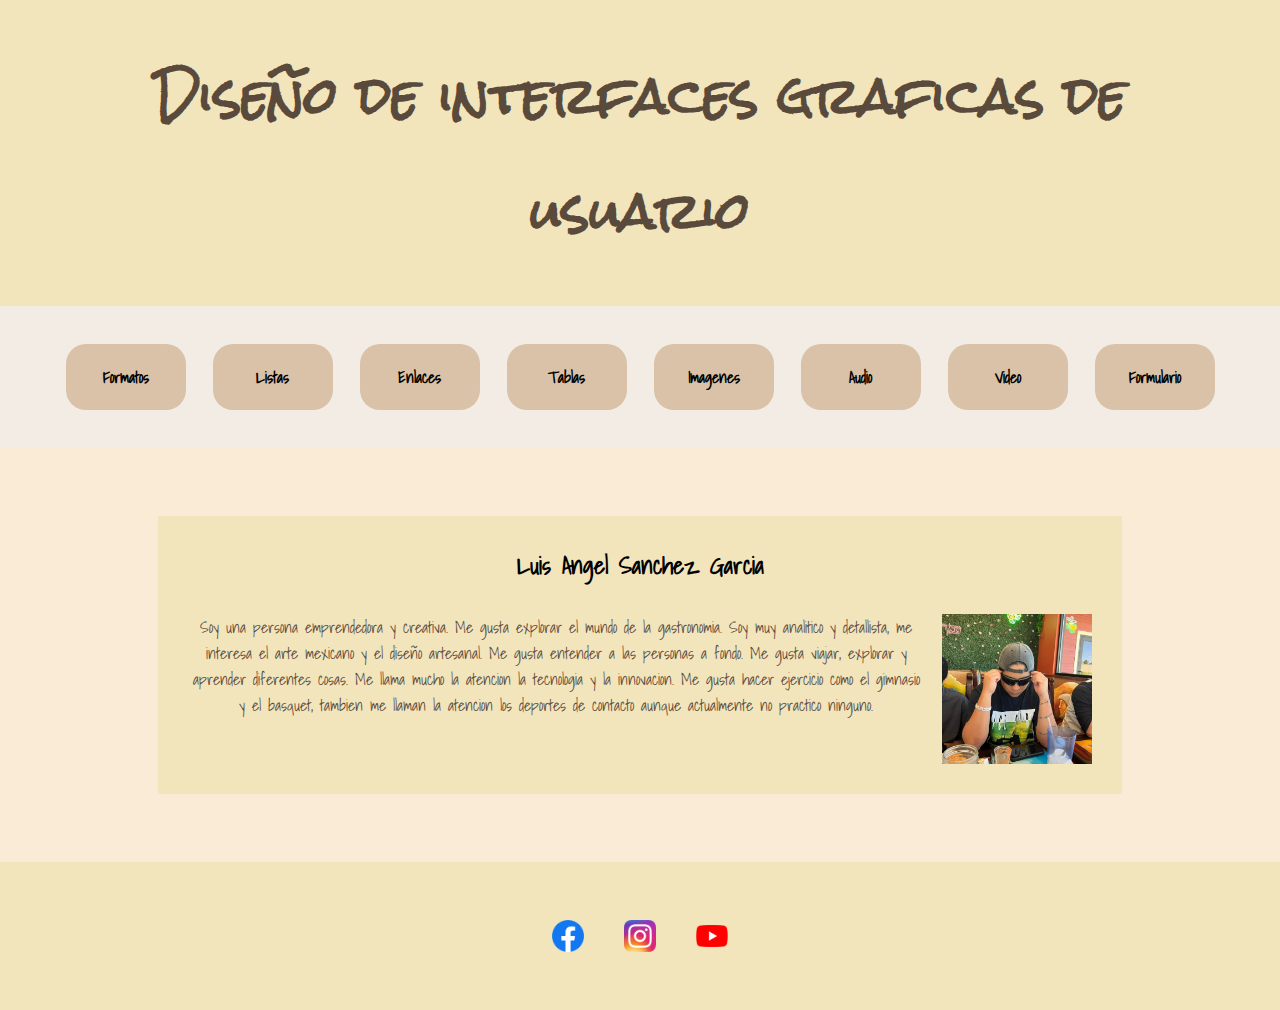
<file: index.html>
<!DOCTYPE html>
<html lang="en"><html>
<head>
    <meta charset="UTF-8" />
        <title>Luis Angel Sanchez Garcia</title>
        <link rel="stylesheet" href="css/angelstyle_.css" type="text/css">
        <style type="text/css">
           img{
               width: 150px;
               height: auto;
               float: right;
               margin-left: 18px;
            }
            .icono-redes{
                width: 32px;
                height: auto;
            }
            footer{
                height: 100px;
            }
            table{
                width: auto;
                margin-left: auto;
                margin-right: auto;
                border-collapse: collapse;
                text-align: center;
            }
            table tr td{
                text-align: center;
                padding: 20px;
            }
            table td img{
                display: block;
                margin-left: auto;
                margin-right: auto;
            }
            footer{
                height: auto;
            }
    </style>
</head>
<body>
    <header>
        <h1>Diseño de interfaces graficas de usuario</h1>
    </header>
    <nav>
        <ul>
            <li><a href="html2/angel_formatostexto.html">Formatos</a></li>
            <li><a href="html2/angel_listas.html">Listas</a></li>
            <li><a href="html2/angel_enlaces.html">Enlaces</a></li>
            <li><a href="html2/angel_tablas.html">Tablas</a></li>
            <li><a href="html2/angel_imagenes.html">Imagenes</a></li>
            <li><a href="html2/angel_audios.html">Audio</a></li>
            <li><a href="html2/angel_videos.html">Video</a></li>
            <li><a href="html2/angel_formularios.html">Formulario</a></li>
        </ul>
    </nav>
    <main>
        <section>
            <h2>Luis Angel Sanchez Garcia</h2>
            <p><img src="imagenes/imagenes_ima/foto.jpg" alt="foto de perfil">Soy una persona emprendedora y creativa. Me gusta explorar el mundo de la gastronomia. Soy muy analitico y detallista, me interesa el arte mexicano y el diseño artesanal. Me gusta entender a las personas a fondo. Me gusta viajar, explorar y aprender diferentes cosas. Me llama mucho la atencion la tecnologia y la innovacion. Me gusta hacer ejercicio como el gimnasio y el basquet, tambien me llaman la atencion los deportes de contacto aunque actualmente no practico ninguno.
            </p>
        </section>
    </main>
    <footer>
        <table>
            <tbody>
                <tr>
                    <td>
                        <a href="https://www.facebook.com/profile.php?id=100005251037940&locale=es_LA"><img class="icono-redes" src="imagenes/imagenes_ima/face.png" alt="icono-red-social-facebook"></a>
                    </td>
                    <td>
                        <a href="https://www.instagram.com/angelzyx24k?igsh=MXZxOHE4dmVkYzVi"><img class="icono-redes" src="imagenes/imagenes_ima/insta.png" alt="icono-red-social-instagram"></a>
                    </td>
                    <td>
                        <a href="www.youtube.com/@Angelzyx24K"><img class="icono-redes" src="imagenes/imagenes_ima/yutub.png" alt="icono-red-social-youtube"></a>
                    </td>
                </tr>
            </tbody>
        </table>
    </footer>
</file>
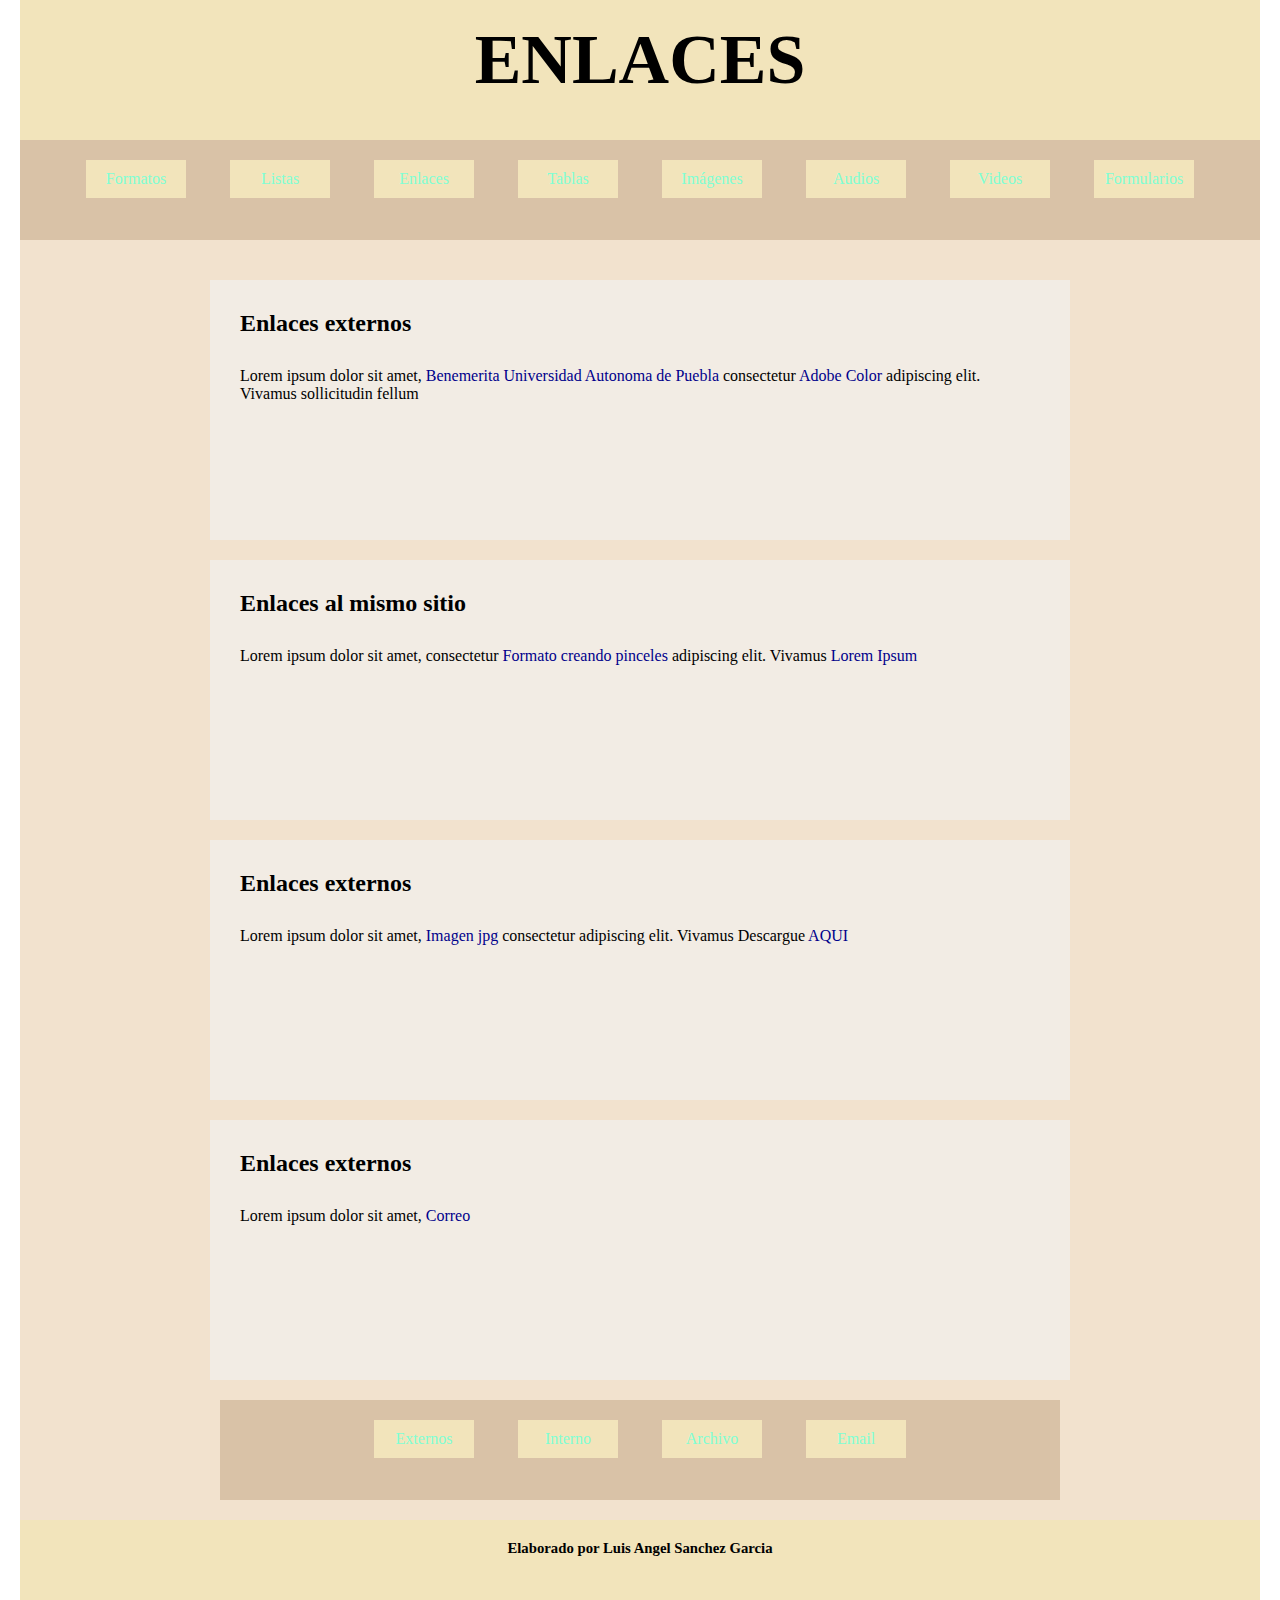
<file: html2/angel_enlaces.html>
<!doctype html>
<html lang="en">
    <head>
        <meta charset="utf-8" />
        <title>ENLACES</title>
        <style type="text/css">
            *{
              padding: 0;
                margin: 0;
            }
            header, nav,main,footer{
                width: 1200px;
                background-color: #F2E4BB;
                color: black;
                margin-left: auto;
                margin-right: auto;
                padding: 20px;
            }
            header{
                height: 100px;
                font-size: 35px;
            }
            nav{
                height: 60px;
                background-color: #D9C2A7;
            }
            main{
                height:auto;
                background-color: #F2E2CE;
            }
            footer{
                height: 100px;
                font-size: 22px;
            }
            section{
                width: 800px;
                height: 200px;
                background-color: #F2ECE4;
                margin-top: 20px;
                margin-bottom: 20px;
                margin-left: auto;
                margin-right: auto;
                padding: 30px;
            }
            h2{
                color: black;
                margin-bottom: 30px;
            }
            nav ul{
                text-align: center;
            }
            nav ul li{
                list-style-type: none;
                display: inline-block;
                background-color: #F2E4BB;
                padding: 10px;
                margin-left: 20px;
                margin-right: 20px;
                width: 80px;
                text-align: center;
            }
            header, footer{
                text-align: center;
            }
            main nav{
                width: 800px;
            }
            section a:link{
                color: darkblue;
            }
            section a:visited{
                color: aqua
            }
            section a:visited,section a:link{
                text-decoration: none;
            }
            section a:hover{
                color: yellow;
                font-weight: bolder;
                font-size: 18px:
            }
            main nav a{
                text-decoration: none;
            }
            main nav a:link, main nav a:visited{
                color: firebrick;
            }
            main nav a:hover{
                color: darkcyan
            }
            nav ul a:link,nav ul a:visited{
                color: aquamarine;
                text-decoration: none;
            }
            nav ul li:hover{
                background-color: beige;
                width: 90px;
            }
        </style>
    </head>
    <body>
        <header>
            <h1>ENLACES</h1>
        </header>
        <nav>
    <ul>
        <li><a href="angel_formatostexto.html">Formatos</a></li>
        <li><a href="angel_listas.html">Listas</a></li>
        <li><a href="angel_enlaces.html">Enlaces</a></li>
        <li><a href="angel_tablas.html">Tablas</a></li>
        <li><a href="angel_imagenes.html">Imágenes</a></li>
        <li><a href="angel_audios.html">Audios</a></li>
        <li><a href="angel_videos.html">Videos</a></li>
        <li><a href="angel_formularios.html">Formularios</a></li>
    </ul>
</nav>
        <main>
            <section>
                <h2 id="e_externo">Enlaces externos</h2>
                <p>Lorem ipsum dolor sit amet, <a href="http://www.buap.mx">Benemerita Universidad Autonoma de Puebla</a> consectetur <a href="https://color.adobe.com/es/">Adobe Color</a> adipiscing elit. Vivamus sollicitudin fellum </p>
            </section>
            <section>
                <h2 id="e_interno">Enlaces al mismo sitio</h2>
                <p>Lorem ipsum dolor sit amet, consectetur <a href="../AngelPC/03%20CREANDO%20PINCELES%201.psd">Formato creando pinceles</a> adipiscing elit. Vivamus <a href="https://es.lipsum.com/feed/html" target="_blank">Lorem Ipsum</a></p>
            </section>
            <section>
                <h2 id="e_archivo">Enlaces externos</h2>
                <p>Lorem ipsum dolor sit amet, <a href="../AngelPC/01_U3.jpg">Imagen jpg</a> consectetur adipiscing elit. Vivamus Descargue <a href="Presentaci%C3%B3n%20Historia%20Aesthetic%20Beige%20Pastel%20-%20Presentation.pdf" download> AQUI</a></p>
            </section>
            <section>
                <h2 id="e_email">Enlaces externos</h2>
                <p>Lorem ipsum dolor sit amet, <a href="mailto:angelpukzin@gmail.com">Correo</a></p>
            </section>
            <nav>
                <ul>
                    <li><a href="#e_externo">Externos</a></li>
                    <li><a href="#e_interno">Interno</a></li>
                    <li><a href="#e_archivo">Archivo</a></li>
                    <li><a href="#e_email">Email</a></li>
                </ul>
            </nav>
        </main>
        <footer>
            <h6>Elaborado por Luis Angel Sanchez Garcia</h6>
        </footer>
    </body>
</html>
</file>
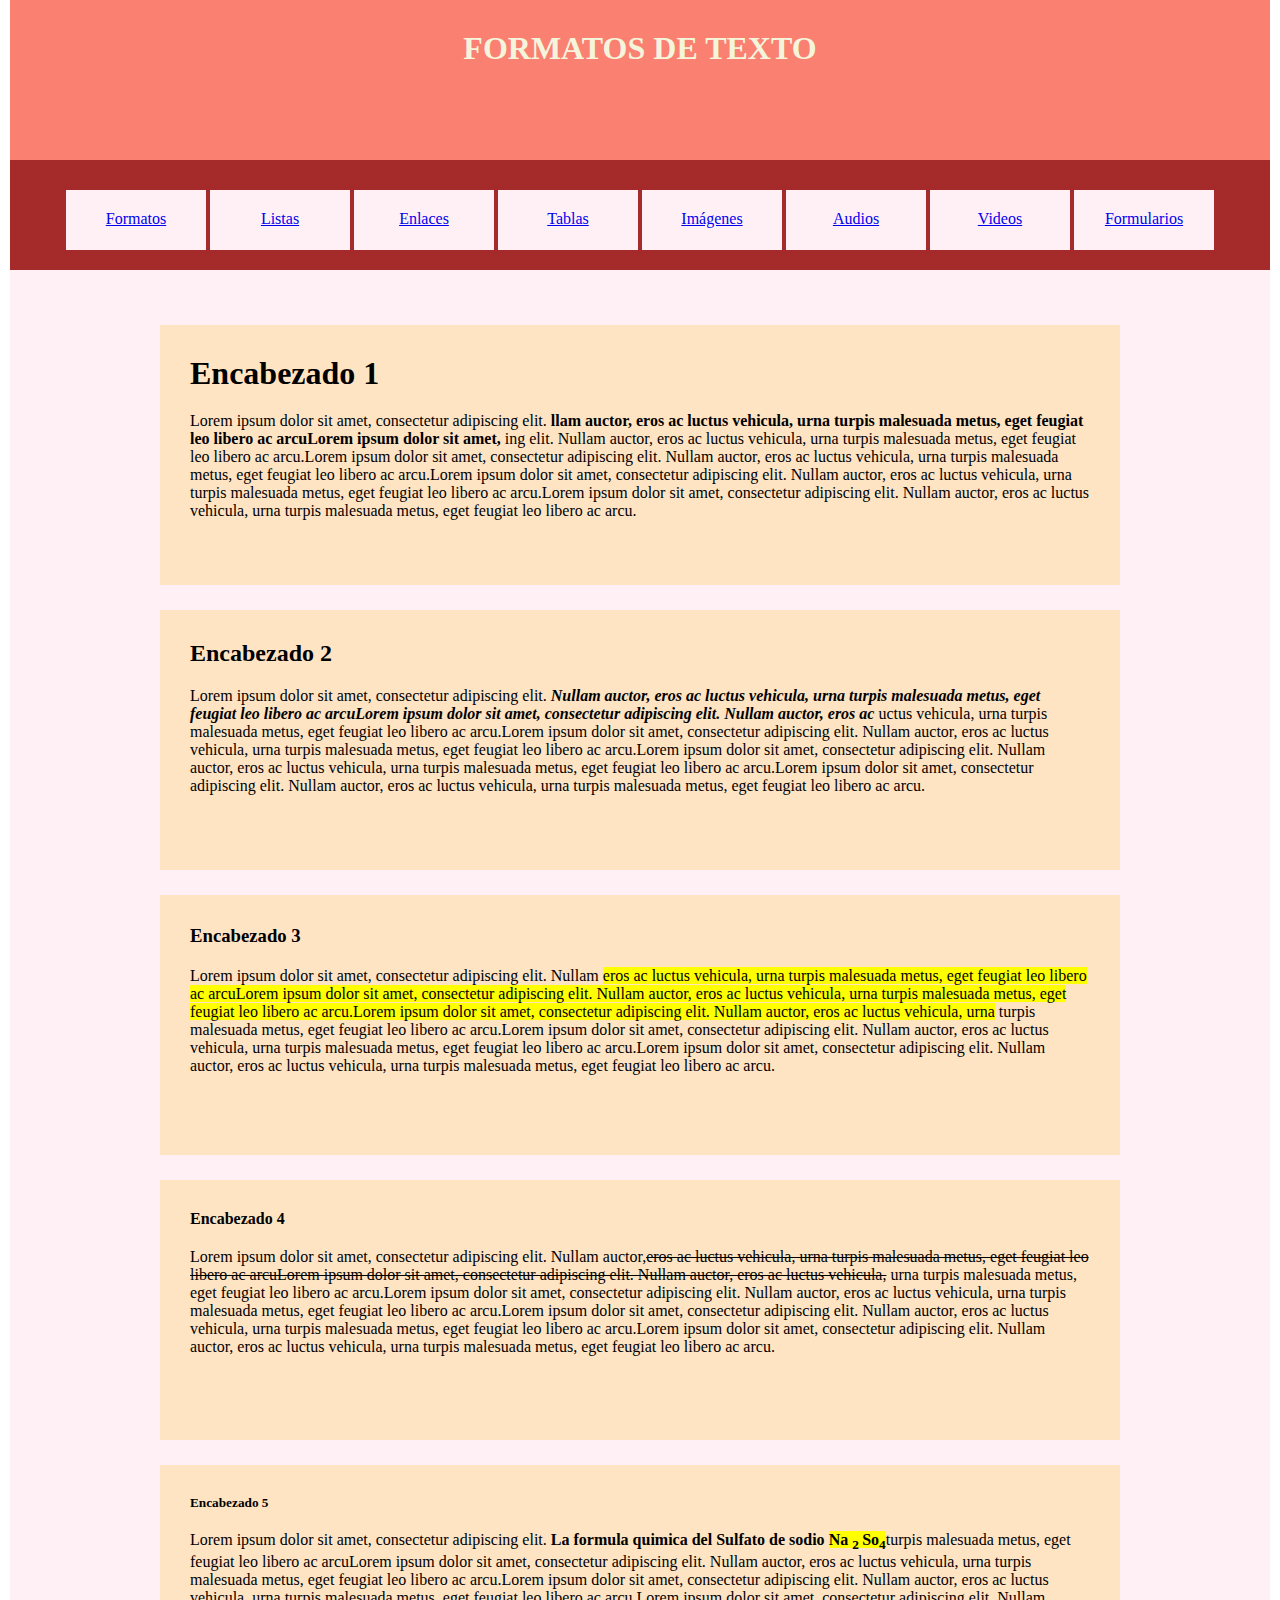
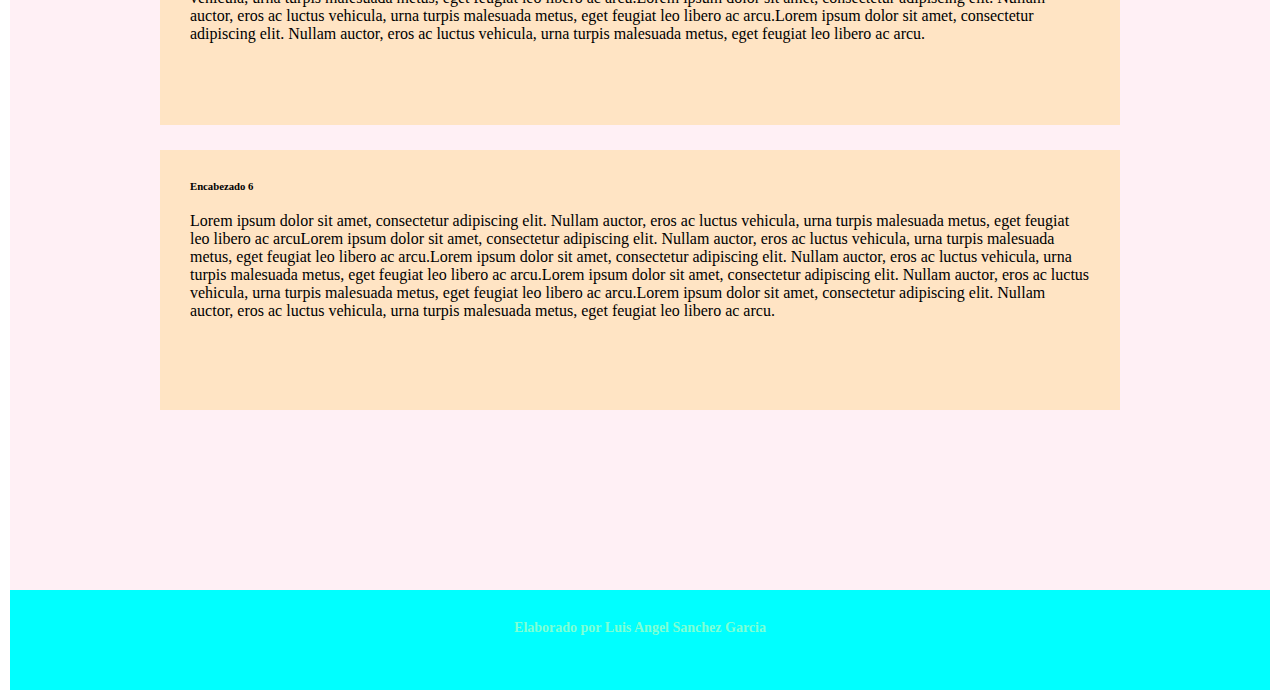
<file: html2/angel_formatostexto.html>
<html>
    <!--
        Elaborado por: Sanchez Garcia Luis Angel
        Fecha: 27-01-2025
        -->
        <head>
    <title>FORMATOS DE TEXTO</title>
            <style type="text/css">
                *{
                    padding: 0;
                    margin: 0;
                }
                header,nav,main,footer{
                    margin-left: auto;
                    margin-right: auto;
                }  
                header{
                  width: 1200px;
                    height: 100px;
                    background-color:salmon;
                    color: beige;
                    padding: 30px;
                }
                nav{
                    width: 1200px;
                    height: 50px;  
                    background-color: brown;
                    padding: 30px;
                }
                main{
                    width: 1200px; 
                    height: 1860px;
                    padding: 30px;
                    background-color: lavenderblush;
                    /*margin-left: auto;
                    margin-right: auto;*/
                }
                section{
                    width: 900px;
                    height: 200px;
                    background-color: bisque;
                    margin: 25px;
                    padding: 30px;
                    margin-left: auto;
                    margin-right: auto;
                }
                footer{
                    width: 1200px;
                    height: 40px;
                    padding: 30px;
                    background-color: aqua;
                    color: aquamarine;
                }
                header h1,footer h6{
                    text-align: center;
                }
                footer h6{
                    font-size: 14px;
                }
                h1,h2,h3,h4,h5,h6{
                    margin-bottom: 20px;
                }
                nav ul{
                    text-align: center;
                }
                nav ul li{
                    width: 100px;
                    height: 20px;
                    background-color: lavenderblush;
                    margin-bottom: 10px;
                    list-style-type: none;
                    display: inline-block;
                    padding: 20px;
                }
                </style>
    </head>
        <body>
            <header>
                <h1>FORMATOS DE TEXTO </h1>
            </header>
            <nav>
    <ul>
        <li><a href="angel_formatostexto.html">Formatos</a></li>
        <li><a href="angel_listas.html">Listas</a></li>
        <li><a href="angel_enlaces.html">Enlaces</a></li>
        <li><a href="angel_tablas.html">Tablas</a></li>
        <li><a href="angel_imagenes.html">Imágenes</a></li>
        <li><a href="angel_audios.html">Audios</a></li>
        <li><a href="angel_videos.html">Videos</a></li>
        <li><a href="angel_formularios.html">Formularios</a></li>
    </ul>
</nav>
            <main>
      <section>
          <h1>Encabezado 1 </h1>
           <p>Lorem ipsum dolor sit amet, consectetur adipiscing elit. <b> llam auctor, eros ac luctus vehicula, urna turpis malesuada metus, eget feugiat leo libero ac arcuLorem ipsum dolor sit amet, </b>  ing elit. Nullam auctor, eros ac luctus vehicula, urna turpis malesuada metus, eget feugiat leo libero ac arcu.Lorem ipsum dolor sit amet, consectetur adipiscing elit. Nullam auctor, eros ac luctus vehicula, urna turpis malesuada metus, eget feugiat leo libero ac arcu.Lorem ipsum dolor sit amet, consectetur adipiscing elit. Nullam auctor, eros ac luctus vehicula, urna turpis malesuada metus, eget feugiat leo libero ac arcu.Lorem ipsum dolor sit amet, consectetur adipiscing elit. Nullam auctor, eros ac luctus vehicula, urna turpis malesuada metus, eget feugiat leo libero ac arcu.
          </p>
            </section>
             <section>
                 <h2> Encabezado 2  </h2>
                 <p>Lorem ipsum dolor sit amet, consectetur adipiscing elit.<b><i> Nullam auctor, eros ac luctus vehicula, urna turpis malesuada metus, eget feugiat leo libero ac arcuLorem ipsum dolor sit amet, consectetur adipiscing elit. Nullam auctor, eros ac </i></b>uctus vehicula, urna turpis malesuada metus, eget feugiat leo libero ac arcu.Lorem ipsum dolor sit amet, consectetur adipiscing elit. Nullam auctor, eros ac luctus vehicula, urna turpis malesuada metus, eget feugiat leo libero ac arcu.Lorem ipsum dolor sit amet, consectetur adipiscing elit. Nullam auctor, eros ac luctus vehicula, urna turpis malesuada metus, eget feugiat leo libero ac arcu.Lorem ipsum dolor sit amet, consectetur adipiscing elit. Nullam auctor, eros ac luctus vehicula, urna turpis malesuada metus, eget feugiat leo libero ac arcu.
                </p>
            </section>
             <section>
                 <h3> Encabezado 3  </h3>
                 <p>Lorem ipsum dolor sit amet, consectetur adipiscing elit. Nullam <mark>  eros ac luctus vehicula, urna turpis malesuada metus, eget feugiat leo libero ac arcuLorem ipsum dolor sit amet, consectetur adipiscing elit. Nullam auctor, eros ac luctus vehicula, urna turpis malesuada metus, eget feugiat leo libero ac arcu.Lorem ipsum dolor sit amet, consectetur adipiscing elit. Nullam auctor, eros ac luctus vehicula, urna</mark> turpis malesuada metus, eget feugiat leo libero ac arcu.Lorem ipsum dolor sit amet, consectetur adipiscing elit. Nullam auctor, eros ac luctus vehicula, urna turpis malesuada metus, eget feugiat leo libero ac arcu.Lorem ipsum dolor sit amet, consectetur adipiscing elit. Nullam auctor, eros ac luctus vehicula, urna turpis malesuada metus, eget feugiat leo libero ac arcu.
                     </p>
            </section>
             <section>
                 <h4> Encabezado 4  </h4>
                 <p>Lorem ipsum dolor sit amet, consectetur adipiscing elit. Nullam auctor,<del>eros ac luctus vehicula, urna turpis malesuada metus, eget feugiat leo libero ac arcuLorem ipsum dolor sit amet, consectetur adipiscing elit. Nullam auctor, eros ac luctus vehicula,</del> urna turpis malesuada metus, eget feugiat leo libero ac arcu.Lorem ipsum dolor sit amet, consectetur adipiscing elit. Nullam auctor, eros ac luctus vehicula, urna turpis malesuada metus, eget feugiat leo libero ac arcu.Lorem ipsum dolor sit amet, consectetur adipiscing elit. Nullam auctor, eros ac luctus vehicula, urna turpis malesuada metus, eget feugiat leo libero ac arcu.Lorem ipsum dolor sit amet, consectetur adipiscing elit. Nullam auctor, eros ac luctus vehicula, urna turpis malesuada metus, eget feugiat leo libero ac arcu.
                     </p>
            </section>
             <section>
                 <h5> Encabezado 5  </h5>
                 <p>Lorem ipsum dolor sit amet, consectetur adipiscing elit. <b>La formula quimica del Sulfato de sodio <mark>Na <sub>2 </sub>So<sub>4</sub></mark></b>turpis malesuada metus, eget feugiat leo libero ac arcuLorem ipsum dolor sit amet, consectetur adipiscing elit. Nullam auctor, eros ac luctus vehicula, urna turpis malesuada metus, eget feugiat leo libero ac arcu.Lorem ipsum dolor sit amet, consectetur adipiscing elit. Nullam auctor, eros ac luctus vehicula, urna turpis malesuada metus, eget feugiat leo libero ac arcu.Lorem ipsum dolor sit amet, consectetur adipiscing elit. Nullam auctor, eros ac luctus vehicula, urna turpis malesuada metus, eget feugiat leo libero ac arcu.Lorem ipsum dolor sit amet, consectetur adipiscing elit. Nullam auctor, eros ac luctus vehicula, urna turpis malesuada metus, eget feugiat leo libero ac arcu.
                     </p>
            </section>
             <section>
                 <h6> Encabezado 6  </h6>
                 <p>Lorem ipsum dolor sit amet, consectetur adipiscing elit. Nullam auctor, eros ac luctus vehicula, urna turpis malesuada metus, eget feugiat leo libero ac arcuLorem ipsum dolor sit amet, consectetur adipiscing elit. Nullam auctor, eros ac luctus vehicula, urna turpis malesuada metus, eget feugiat leo libero ac arcu.Lorem ipsum dolor sit amet, consectetur adipiscing elit. Nullam auctor, eros ac luctus vehicula, urna turpis malesuada metus, eget feugiat leo libero ac arcu.Lorem ipsum dolor sit amet, consectetur adipiscing elit. Nullam auctor, eros ac luctus vehicula, urna turpis malesuada metus, eget feugiat leo libero ac arcu.Lorem ipsum dolor sit amet, consectetur adipiscing elit. Nullam auctor, eros ac luctus vehicula, urna turpis malesuada metus, eget feugiat leo libero ac arcu.</p>
                </section>
            </main>
            <footer>
                <h6>Elaborado por Luis Angel Sanchez Garcia</h6>
            </footer>
        </body>
</html>
</file>
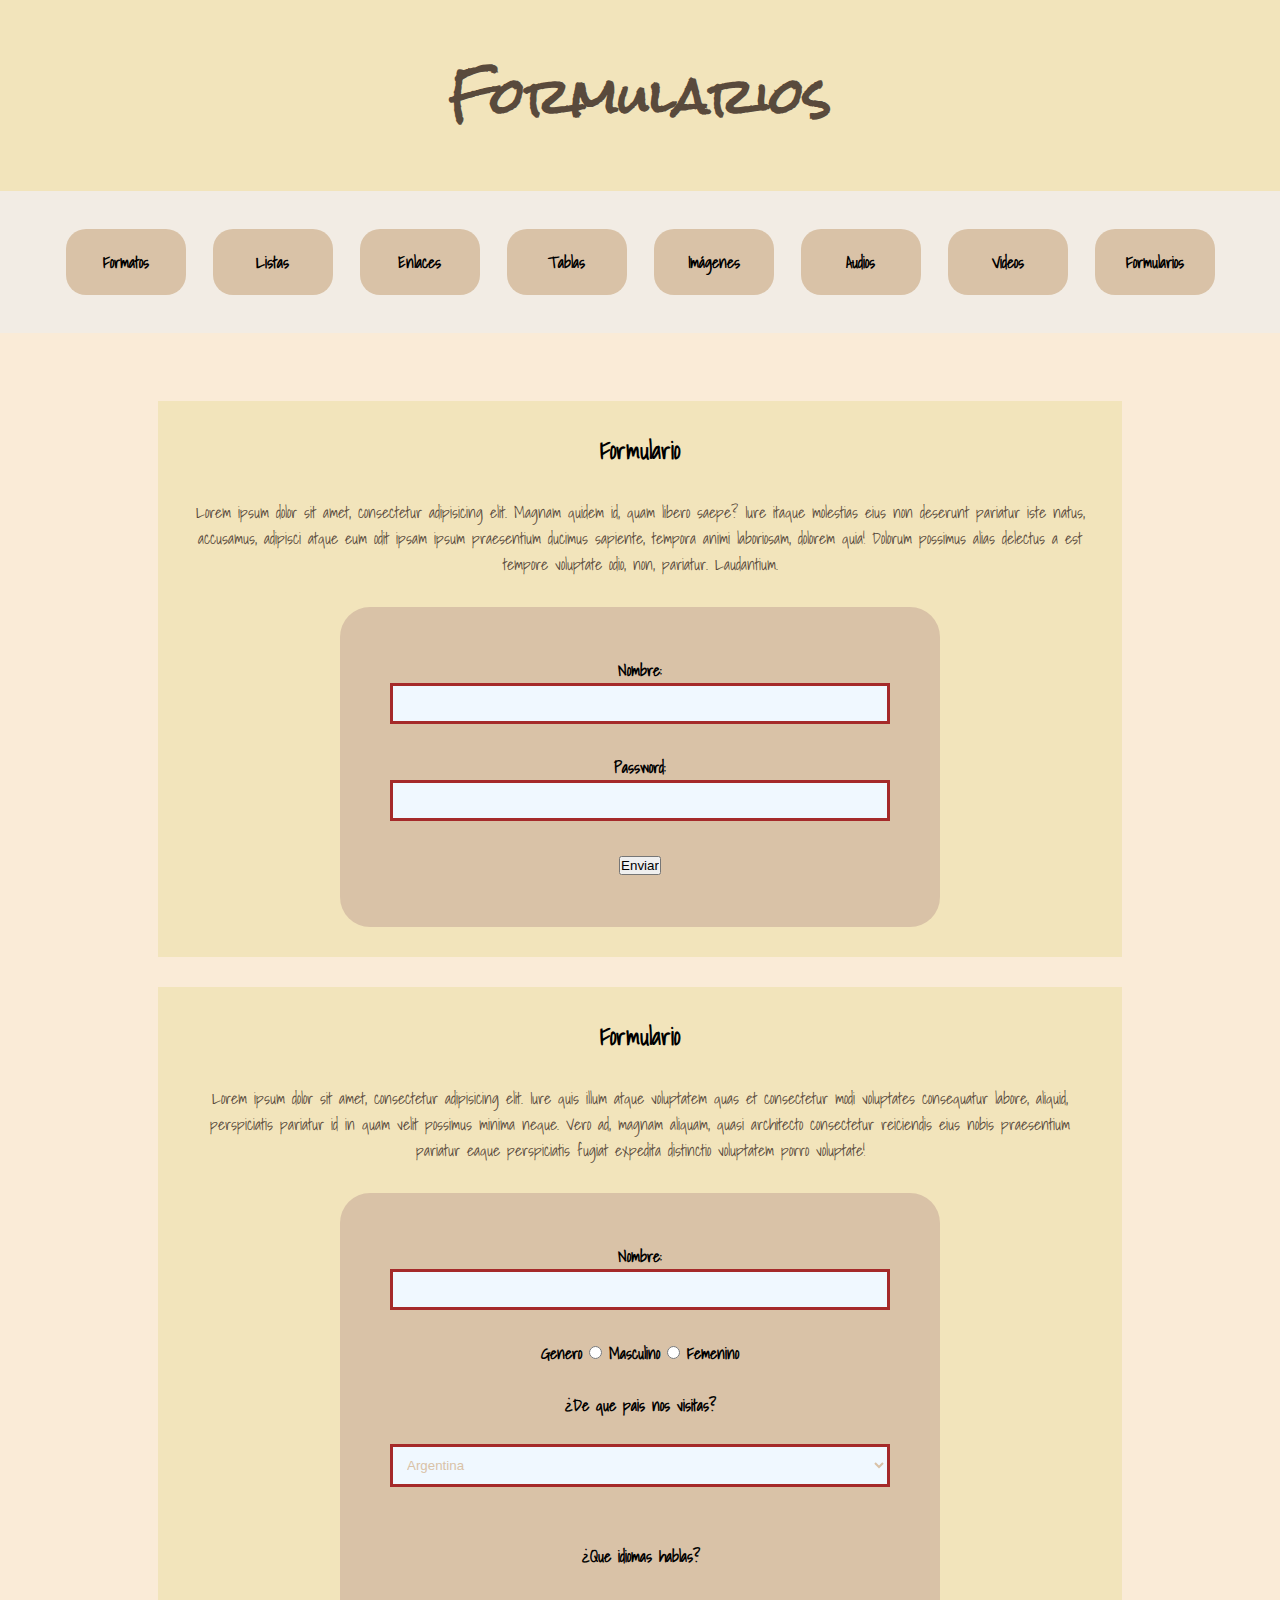
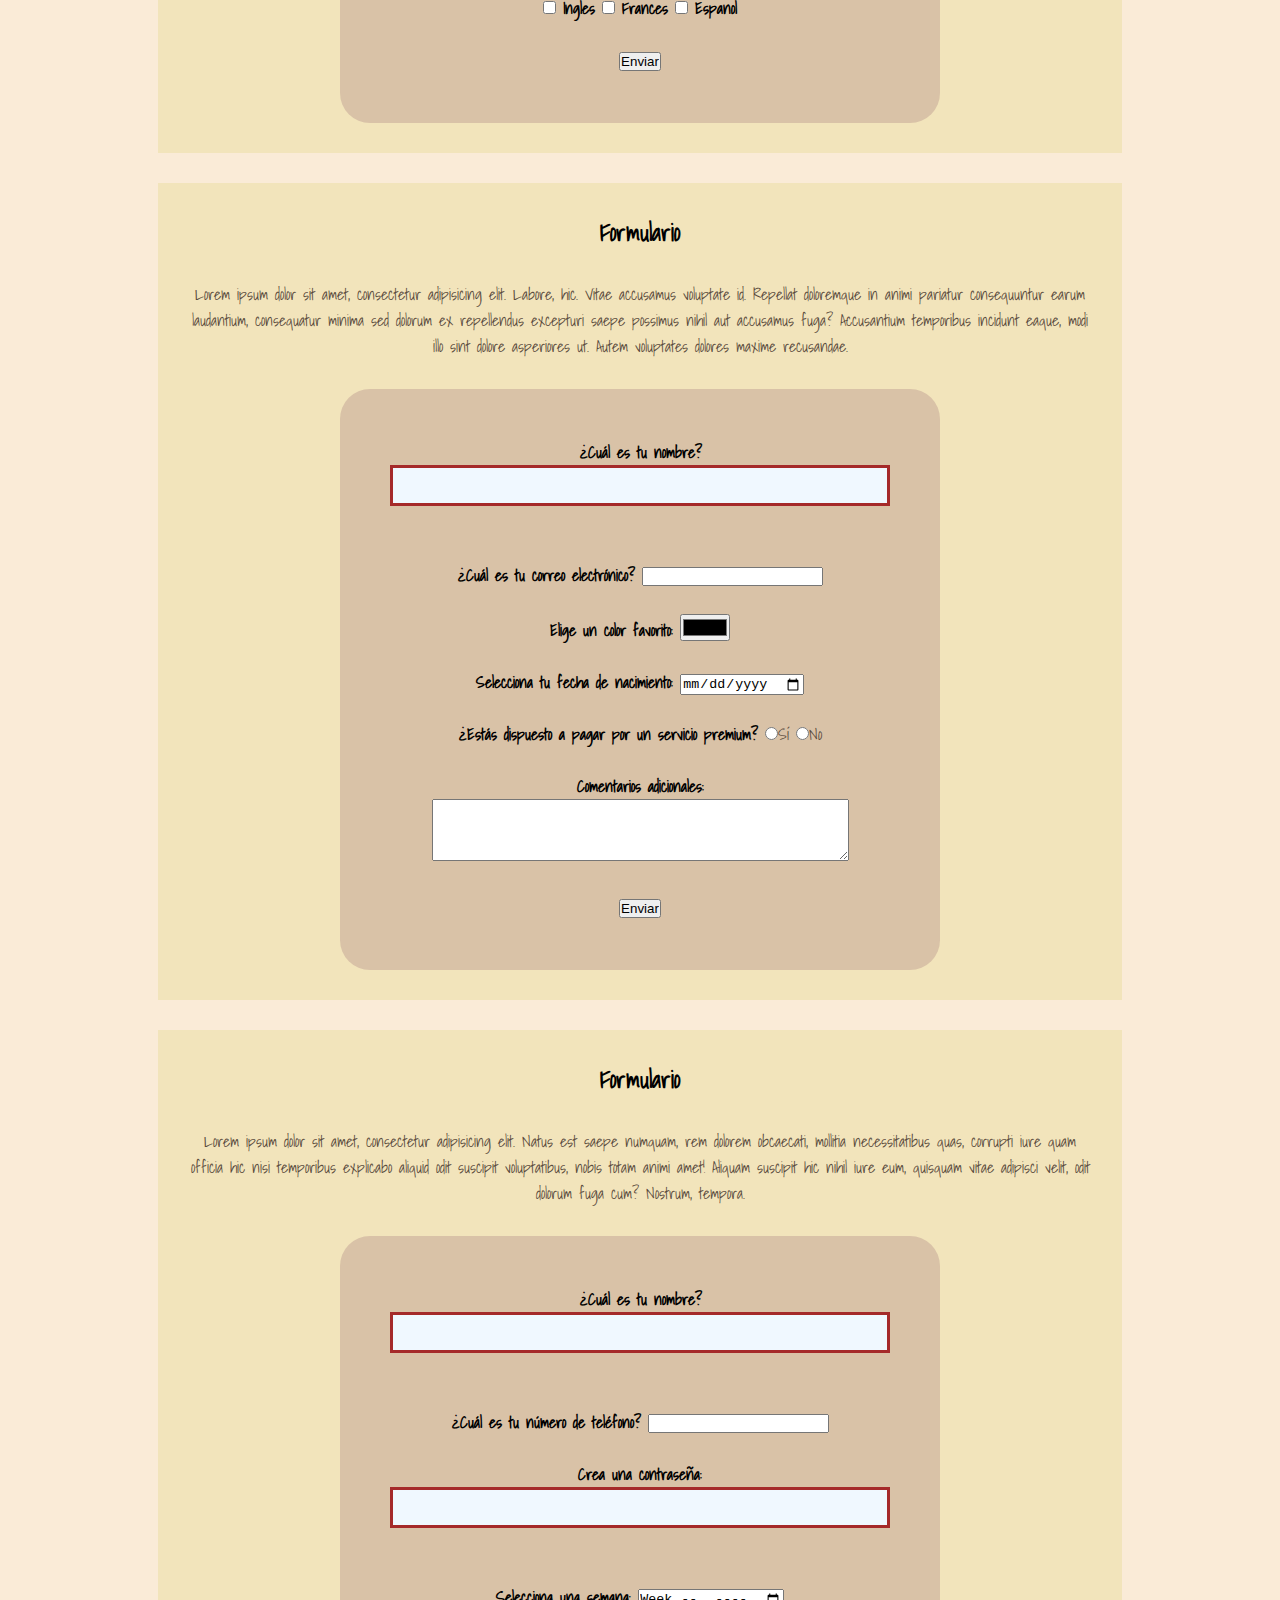
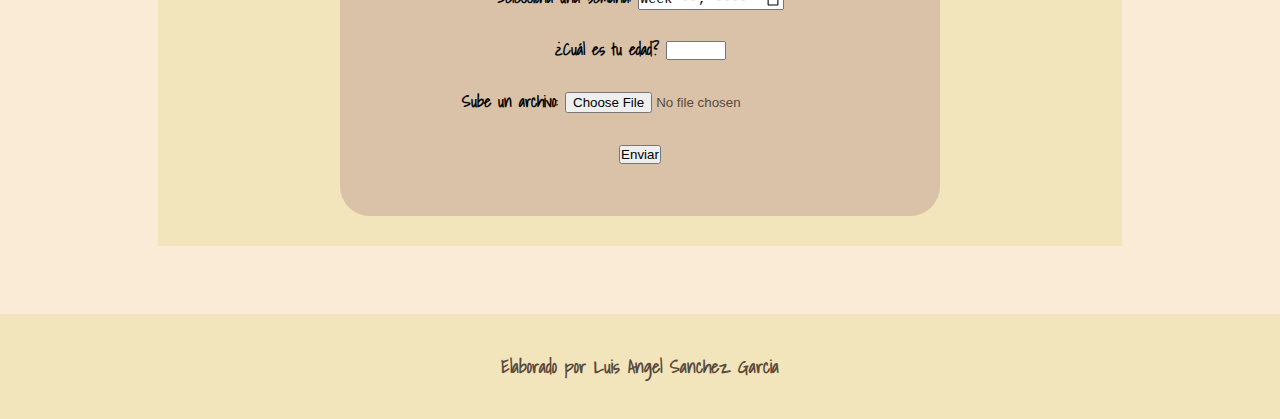
<file: html2/angel_formularios.html>
<!DOCTYPE html>
<html lang="en"><html>
<head>
    <meta charset="UTF-8" />
        <title>Formularios</title>
</head>
<body>
    <header>
        <h1>Formularios</h1>
        <link rel="stylesheet" href="../css/angelstyle_.css" type="text/css">
    </header>
    <nav>
    <ul>
        <li><a href="angel_formatostexto.html">Formatos</a></li>
        <li><a href="angel_listas.html">Listas</a></li>
        <li><a href="angel_enlaces.html">Enlaces</a></li>
        <li><a href="angel_tablas.html">Tablas</a></li>
        <li><a href="angel_imagenes.html">Imágenes</a></li>
        <li><a href="angel_audios.html">Audios</a></li>
        <li><a href="angel_videos.html">Videos</a></li>
        <li><a href="angel_formularios.html">Formularios</a></li>
    </ul>
</nav>
    <main>
        <section>
            <h2>Formulario</h2>
            <p>Lorem ipsum dolor sit amet, consectetur adipisicing elit. Magnam quidem id, quam libero saepe? Iure itaque molestias eius non deserunt pariatur iste natus, accusamus, adipisci atque eum odit ipsam ipsum praesentium ducimus sapiente, tempora animi laboriosam, dolorem quia! Dolorum possimus alias delectus a est tempore voluptate odio, non, pariatur. Laudantium.</p>
            <form action="" method="get">
                <label for="nombre">Nombre:</label>
                <input type="text" id="nombre" name="nombre" value="">
                <label for="contrasena">Password:</label>
                <input type="password" id="contrasena" name="contrasena" value="">
                <input type="submit" value="Enviar">
            </form>
        </section>
        <section>
            <h2>Formulario</h2>
            <p>Lorem ipsum dolor sit amet, consectetur adipisicing elit. Iure quis illum atque voluptatem quas et consectetur modi voluptates consequatur labore, aliquid, perspiciatis pariatur id in quam velit possimus minima neque. Vero ad, magnam aliquam, quasi architecto consectetur reiciendis eius nobis praesentium pariatur eaque perspiciatis fugiat expedita distinctio voluptatem porro voluptate!</p>
            <form action="" method="get">
                <label for="nombre-1">Nombre:</label>
                <input type="text" id="nombre-1" name="nombre-1" value="">
                <label for="genero">Genero</label>
                <input type="radio" id="masculino" name="genero" value="masculino"> 
                <label for="masculino">Masculino</label>
                <input type="radio" id="femenino" name="genero" value="femenino">
                <label for="femenino">Femenino</label>
                <br><br>
                 <label for="pais">¿De que pais nos visitas?</label>
                 <br><br>
               <select id="pais" name="pais">
                   <option value="ar">Argentina</option>
                   <option value="co">Colombia</option>
                   <option value="ec">Ecuador</option>
                   <option value="it">Italia</option>
                   <option value="mx">México</option>
                   <option value="pa">Panama</option>
                </select>
                <br><br>
                <label for="idioma">¿Que idiomas hablas?</label>
                <br><br>
                <input type="checkbox" id="idioma1" name="idioma1" value="Ingles">
                <label for="idioma1">Ingles</label>
                 <input type="checkbox" id="idioma2" name="idioma2" value="Frances">
                <label for="idioma3">Frances</label>
                 <input type="checkbox" id="idioma3" name="idioma3" value="Español">
                <label type="idioma3">Espanol</label>
                <br><br>
                 <input type="submit" value="Enviar">   
            </form>
        </section>
        <section>
            <h2>Formulario</h2>
            <p>Lorem ipsum dolor sit amet, consectetur adipisicing elit. Labore, hic. Vitae accusamus voluptate id. Repellat doloremque in animi pariatur consequuntur earum laudantium, consequatur minima sed dolorum ex repellendus excepturi saepe possimus nihil aut accusamus fuga? Accusantium temporibus incidunt eaque, modi illo sint dolore asperiores ut. Autem voluptates dolores maxime recusandae.</p>
             <form action="/submit_form1" method="POST">
        <label for="nombre">¿Cuál es tu nombre?</label>
        <input type="text" id="nombre" name="nombre" required><br><br>
        <label for="email">¿Cuál es tu correo electrónico?</label>
        <input type="email" id="email" name="email" required><br><br>
        <label for="color">Elige un color favorito:</label>
        <input type="color" id="color" name="color"><br><br>
        <label for="fecha">Selecciona tu fecha de nacimiento:</label>
        <input type="date" id="fecha" name="fecha"><br><br>
        <label for="pago">¿Estás dispuesto a pagar por un servicio premium?</label>
        <input type="radio" id="si" name="pago" value="si">Sí
        <input type="radio" id="no" name="pago" value="no">No<br><br>
        <label for="comentarios">Comentarios adicionales:</label><br>
        <textarea id="comentarios" name="comentarios" rows="4" cols="50"></textarea><br><br>
        <input type="submit" value="Enviar">
    </form>
        </section>
        <section>
            <h2>Formulario</h2>
            <p>Lorem ipsum dolor sit amet, consectetur adipisicing elit. Natus est saepe numquam, rem dolorem obcaecati, mollitia necessitatibus quas, corrupti iure quam officia hic nisi temporibus explicabo aliquid odit suscipit voluptatibus, nobis totam animi amet! Aliquam suscipit hic nihil iure eum, quisquam vitae adipisci velit, odit dolorum fuga cum? Nostrum, tempora.</p>
            <form action="/submit_form2" method="POST">
        <label for="nombre">¿Cuál es tu nombre?</label>
        <input type="text" id="nombre" name="nombre" required><br><br>
        <label for="telefono">¿Cuál es tu número de teléfono?</label>
        <input type="tel" id="telefono" name="telefono"><br><br>
        <label for="contraseña">Crea una contraseña:</label>
        <input type="password" id="contraseña" name="contraseña" required><br><br>
        <label for="semana">Selecciona una semana:</label>
        <input type="week" id="semana" name="semana"><br><br>
        <label for="edad">¿Cuál es tu edad?</label>
        <input type="number" id="edad" name="edad" min="1" max="120"><br><br>
        <label for="archivo">Sube un archivo:</label>
        <input type="file" id="archivo" name="archivo"><br><br>
        <input type="submit" value="Enviar">
    </form>
        </section>
    </main>
    <header>
        <h6>Elaborado por Luis Angel Sanchez Garcia</h6>
    </header>
</body>
</html>
</file>
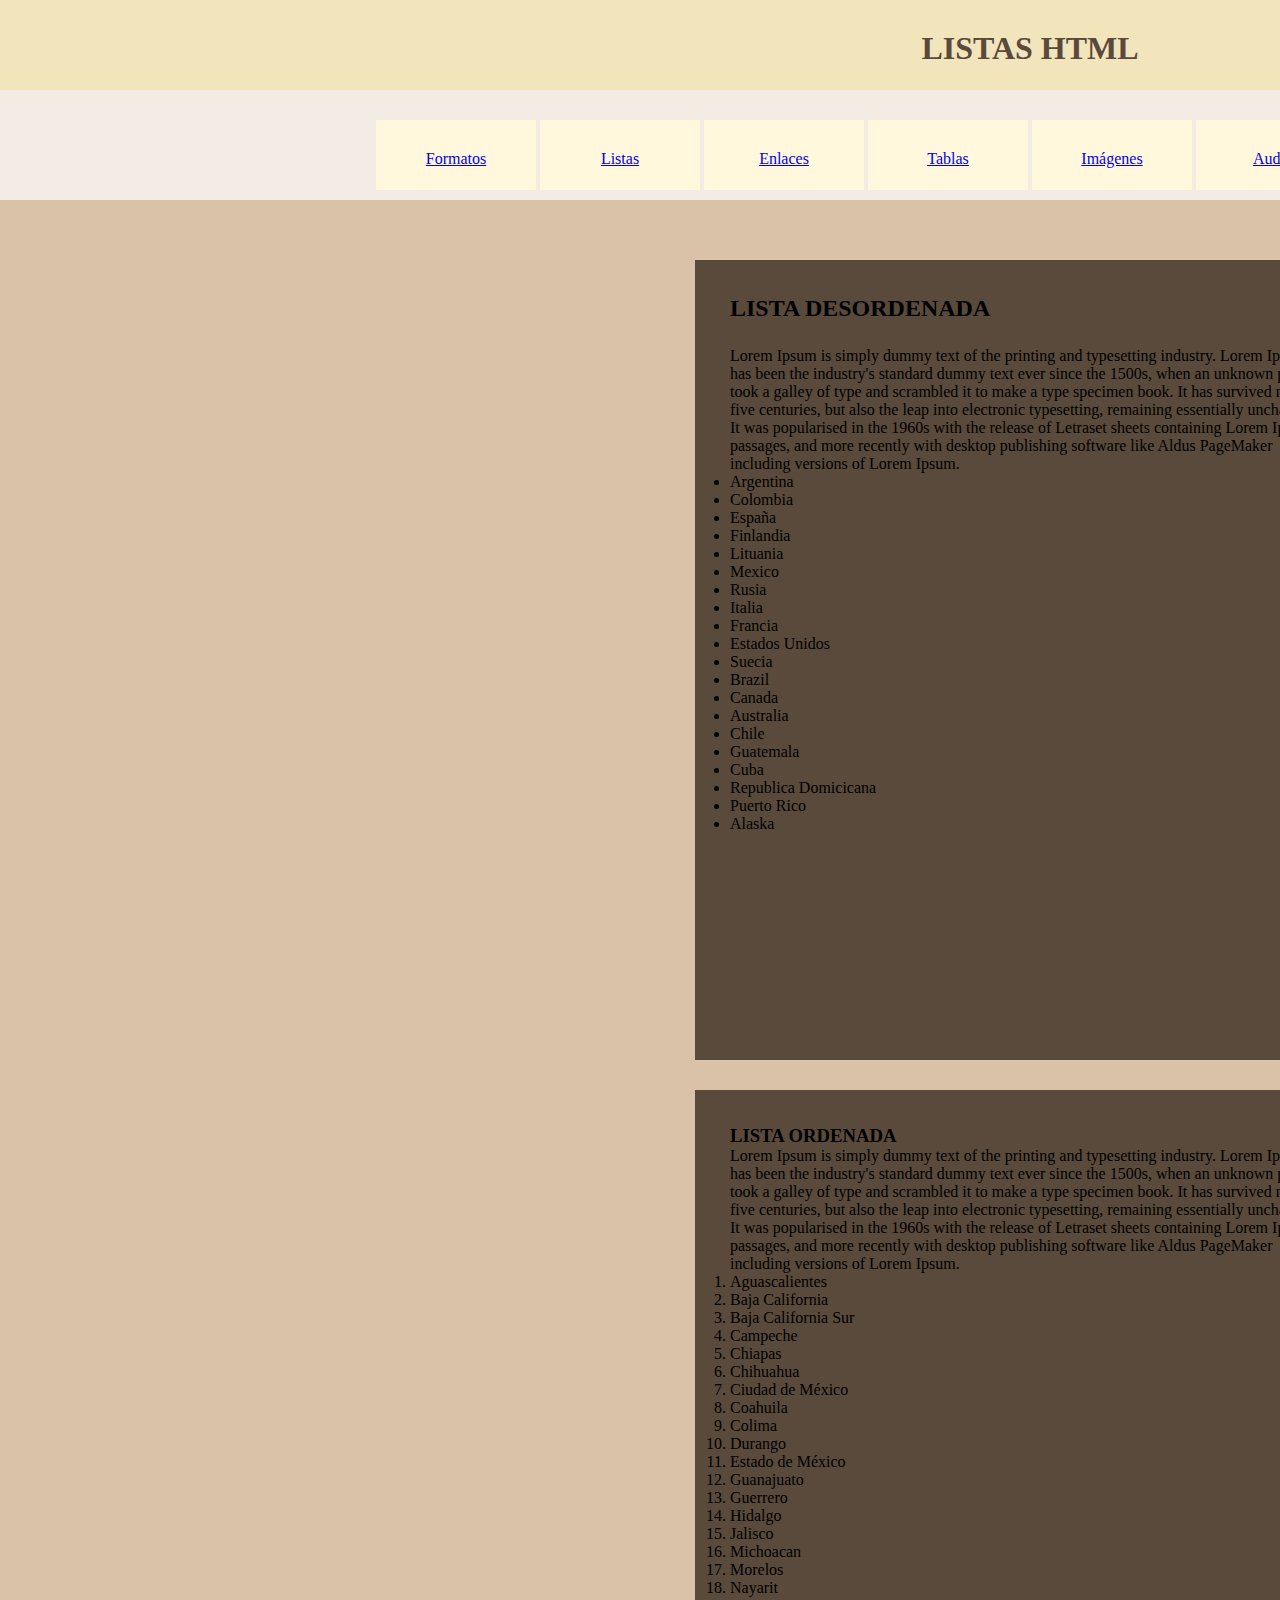
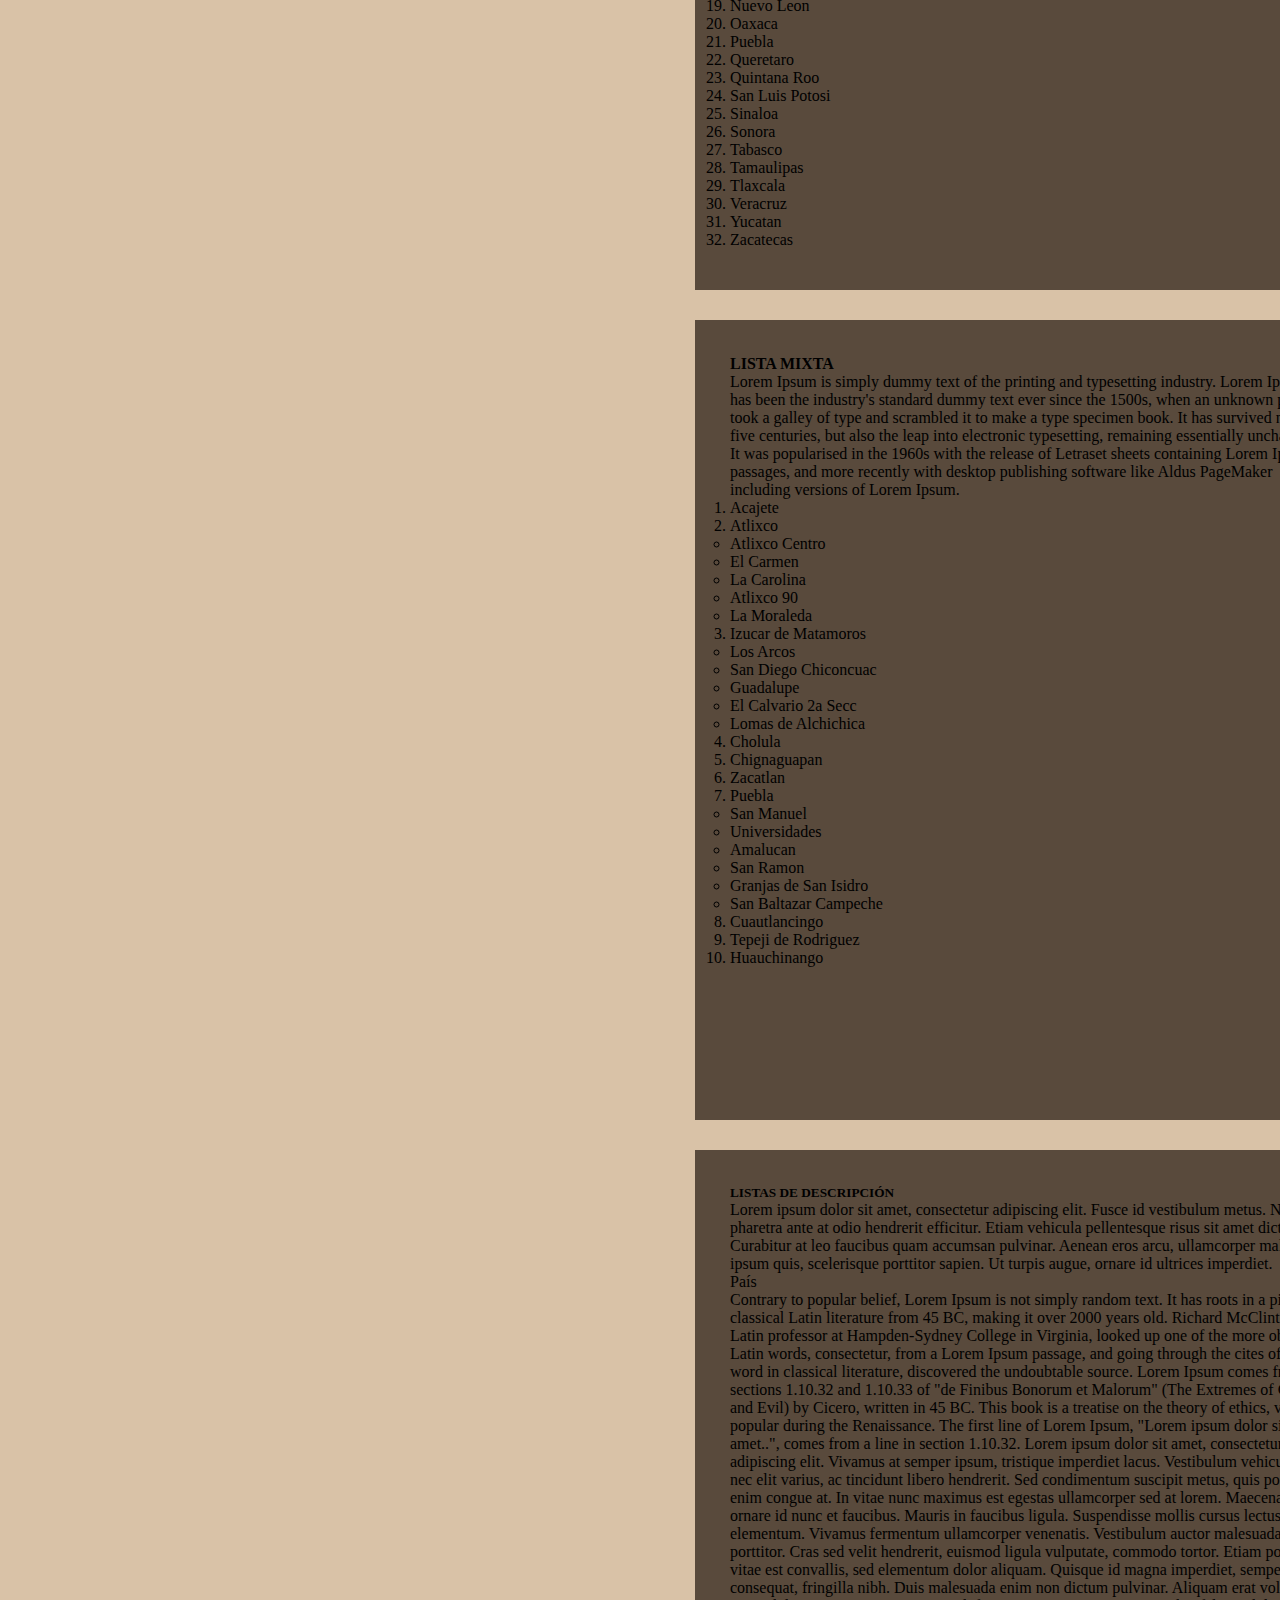
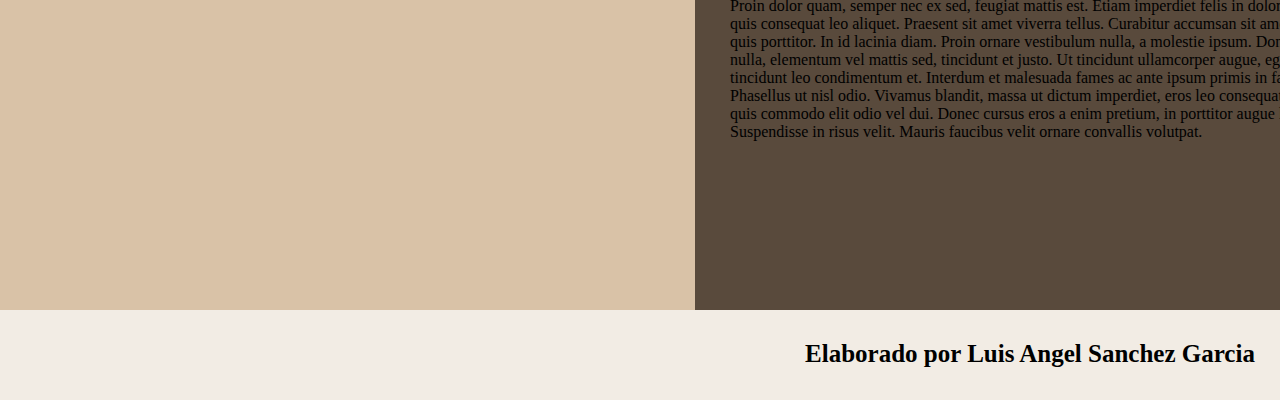
<file: html2/angel_listas.html>
<html>
      <!--Elaborado por: Sanchez Garcia Luis Angel Fecha: 03/02/2025-->
     <head>
         <title>Listas en html</title>
         <style type="text/css">
             *{
                 padding: 0;
                 margin: 0;
             }  
             header,nav,main,footer{
                 margin-left: auto;
                 margin-right: auto;
             }
             header{
                 width: 2000px;
                 height: 30px;
                 background-color: #F2E4BB;
                 color: #594A3C;
                 padding: 30px;
             }
             nav{
                 width: 2000px;
                 height: 50px;
                 background-color: #F2ECE4;
                 padding: 30px;
             }
             main{
                 width: 2000px;
                 height: 3250px;
                 background-color: #D9C2A7;
                 padding: 30px;
                 /*margin-right: auto;
                 margin-left: auto;*/
             }
             section{
                 width: 600px;
                 height: 730px;
                 background-color: #594A3C;
                 margin: 30px;
                 padding: 35;
                 margin-right: auto;
                 margin-left: auto;
             }
             footer{
                 width: 2000px;
                 height: 30px;
                 background-color:  #F2ECE4;
                 color:  #594A3C;
                 padding: 30px;
             }
             header h1,footer h6{
                 text-align: center;
             }
             footer h6{
                 font-size: 25px;
                 color: black;
             }
             h2{
                 margin-bottom: 25px;
             }
             nav ul{
                 text-align: center;
             }
             nav ul li{
                 width: 100px;
                 height: 10px;
                 background-color:  cornsilk;
                 list-style-type: none;
                 display: inline-block;
                 padding: 30px;
             }
         </style> 
     </head>
     <body>
         <header>
             <h1>LISTAS HTML</h1>
         </header>
        <nav>
    <ul>
        <li><a href="angel_formatostexto.html">Formatos</a></li>
        <li><a href="angel_listas.html">Listas</a></li>
        <li><a href="angel_enlaces.html">Enlaces</a></li>
        <li><a href="angel_tablas.html">Tablas</a></li>
        <li><a href="angel_imagenes.html">Imágenes</a></li>
        <li><a href="angel_audios.html">Audios</a></li>
        <li><a href="angel_videos.html">Videos</a></li>
        <li><a href="angel_formularios.html">Formularios</a></li>
    </ul>
</nav>
         <main>
             <section>
                 <h2>LISTA DESORDENADA</h2>
                 <p>Lorem Ipsum is simply dummy text of the printing and typesetting industry. Lorem Ipsum has been the industry's standard dummy text ever since the 1500s, when an unknown printer took a galley of type and scrambled it to make a type specimen book. It has survived not only five centuries, but also the leap into electronic typesetting, remaining essentially unchanged. It was popularised in the 1960s with the release of Letraset sheets containing Lorem Ipsum passages, and more recently with desktop publishing software like Aldus PageMaker including versions of Lorem Ipsum.</p>
                 <ul>
                     <li>Argentina</li>
                     <li>Colombia</li>
                     <li>España</li>
                     <li>Finlandia</li>
                     <li>Lituania</li>
                     <li>Mexico</li>
                     <li>Rusia</li>
                     <li>Italia</li>
                     <li>Francia</li>
                     <li>Estados Unidos</li>
                     <li>Suecia</li>
                     <li>Brazil</li>
                     <li>Canada</li>
                     <li>Australia</li>
                     <li>Chile</li>
                     <li>Guatemala</li>
                     <li>Cuba</li>
                     <li>Republica Domicicana</li>
                     <li>Puerto Rico</li>
                     <li>Alaska</li>
                 </ul>
             </section>
             <section>
                 <h3>LISTA ORDENADA</h3>
                 <p>Lorem Ipsum is simply dummy text of the printing and typesetting industry. Lorem Ipsum has been the industry's standard dummy text ever since the 1500s, when an unknown printer took a galley of type and scrambled it to make a type specimen book. It has survived not only five centuries, but also the leap into electronic typesetting, remaining essentially unchanged. It was popularised in the 1960s with the release of Letraset sheets containing Lorem Ipsum passages, and more recently with desktop publishing software like Aldus PageMaker including versions of Lorem Ipsum.</p>
                 <ol>
                     <li>Aguascalientes</li>
                     <li>Baja California</li>
                     <li>Baja California Sur</li>
                     <li>Campeche</li>
                     <li>Chiapas</li>
                     <li>Chihuahua</li>
                     <li>Ciudad de México</li>
                     <li>Coahuila</li>
                     <li>Colima</li>
                     <li>Durango</li>
                     <li>Estado de México</li>
                     <li>Guanajuato</li>
                     <li>Guerrero</li>
                     <li>Hidalgo</li>
                     <li>Jalisco</li>
                     <li>Michoacan</li>
                     <li>Morelos</li>
                     <li>Nayarit</li>
                     <li>Nuevo Leon</li>
                     <li>Oaxaca</li>
                     <li>Puebla</li>
                     <li>Queretaro</li>
                     <li>Quintana Roo</li>
                     <li>San Luis Potosi</li>
                     <li>Sinaloa</li>
                     <li>Sonora</li>
                     <li>Tabasco</li>
                     <li>Tamaulipas</li>
                     <li>Tlaxcala</li>
                     <li>Veracruz</li>
                     <li>Yucatan</li>
                     <li>Zacatecas</li>
                 </ol>
             </section>
             <section>
                 <h4>LISTA MIXTA</h4>
                 <p>Lorem Ipsum is simply dummy text of the printing and typesetting industry. Lorem Ipsum has been the industry's standard dummy text ever since the 1500s, when an unknown printer took a galley of type and scrambled it to make a type specimen book. It has survived not only five centuries, but also the leap into electronic typesetting, remaining essentially unchanged. It was popularised in the 1960s with the release of Letraset sheets containing Lorem Ipsum passages, and more recently with desktop publishing software like Aldus PageMaker including versions of Lorem Ipsum.</p>
                 <ol>
                     <li>Acajete</li>
                     <li>Atlixco
                      <ul>
                        <li>Atlixco Centro</li>
                        <li>El Carmen</li>
                        <li>La Carolina</li>
                        <li>Atlixco 90</li>
                        <li>La Moraleda</li>
                         </ul>
                     </li>
                     <li>Izucar de Matamoros</li>
                     <ul>
                        <li>Los Arcos</li>
                        <li>San Diego Chiconcuac</li>
                        <li>Guadalupe</li>
                        <li> El Calvario 2a Secc</li>
                        <li>Lomas de Alchichica</li> 
                     </ul>
                     <li>Cholula</li>
                     <li>Chignaguapan</li>
                     <li>Zacatlan</li>
                     <li>Puebla
                     <ul>
                        <li>San Manuel</li>
                        <li>Universidades</li>
                        <li>Amalucan</li>
                        <li>San Ramon</li>
                        <li>Granjas de San Isidro</li>
                        <li>San Baltazar Campeche</li> 
                        </ul>
                        </li>
                     <li>Cuautlancingo</li>
                     <li>Tepeji de Rodriguez</li>
                     <li>Huauchinango</li>  
                 </ol>
             </section>
             <section>
                 <h5>LISTAS DE DESCRIPCIÓN</h5>
                 <p>Lorem ipsum dolor sit amet, consectetur adipiscing elit. Fusce id vestibulum metus. Nunc pharetra ante at odio hendrerit efficitur. Etiam vehicula pellentesque risus sit amet dictum. Curabitur at leo faucibus quam accumsan pulvinar. Aenean eros arcu, ullamcorper malesuada ipsum quis, scelerisque porttitor sapien. Ut turpis augue, ornare id ultrices imperdiet.</p>
                 <dl>
                     <dl>País</dl> 
                     <dd>Contrary to popular belief, Lorem Ipsum is not simply random text. It has roots in a piece of classical Latin literature from 45 BC, making it over 2000 years old. Richard McClintock, a Latin professor at Hampden-Sydney College in Virginia, looked up one of the more obscure Latin words, consectetur, from a Lorem Ipsum passage, and going through the cites of the word in classical literature, discovered the undoubtable source. Lorem Ipsum comes from sections 1.10.32 and 1.10.33 of "de Finibus Bonorum et Malorum" (The Extremes of Good and Evil) by Cicero, written in 45 BC. This book is a treatise on the theory of ethics, very popular during the Renaissance. The first line of Lorem Ipsum, "Lorem ipsum dolor sit amet..", comes from a line in section 1.10.32. Lorem ipsum dolor sit amet, consectetur adipiscing elit. Vivamus at semper ipsum, tristique imperdiet lacus. Vestibulum vehicula odio nec elit varius, ac tincidunt libero hendrerit. Sed condimentum suscipit metus, quis posuere enim congue at. In vitae nunc maximus est egestas ullamcorper sed at lorem. Maecenas ornare id nunc et faucibus. Mauris in faucibus ligula. Suspendisse mollis cursus lectus eget elementum. Vivamus fermentum ullamcorper venenatis. Vestibulum auctor malesuada porttitor. Cras sed velit hendrerit, euismod ligula vulputate, commodo tortor. Etiam porta felis vitae est convallis, sed elementum dolor aliquam. Quisque id magna imperdiet, semper augue consequat, fringilla nibh. Duis malesuada enim non dictum pulvinar. Aliquam erat volutpat. Proin dolor quam, semper nec ex sed, feugiat mattis est. Etiam imperdiet felis in dolor varius, quis consequat leo aliquet. Praesent sit amet viverra tellus. Curabitur accumsan sit amet felis quis porttitor. In id lacinia diam. Proin ornare vestibulum nulla, a molestie ipsum. Donec dui nulla, elementum vel mattis sed, tincidunt et justo. Ut tincidunt ullamcorper augue, eget tincidunt leo condimentum et. Interdum et malesuada fames ac ante ipsum primis in faucibus. Phasellus ut nisl odio. Vivamus blandit, massa ut dictum imperdiet, eros leo consequat tortor, quis commodo elit odio vel dui. Donec cursus eros a enim pretium, in porttitor augue lacinia. Suspendisse in risus velit. Mauris faucibus velit ornare convallis volutpat.</dd>
                 </dl>
             </section>
         </main>
         <footer>
        <h6>Elaborado por Luis Angel Sanchez Garcia</h6>
         </footer>
     </body>
</html>
</file>
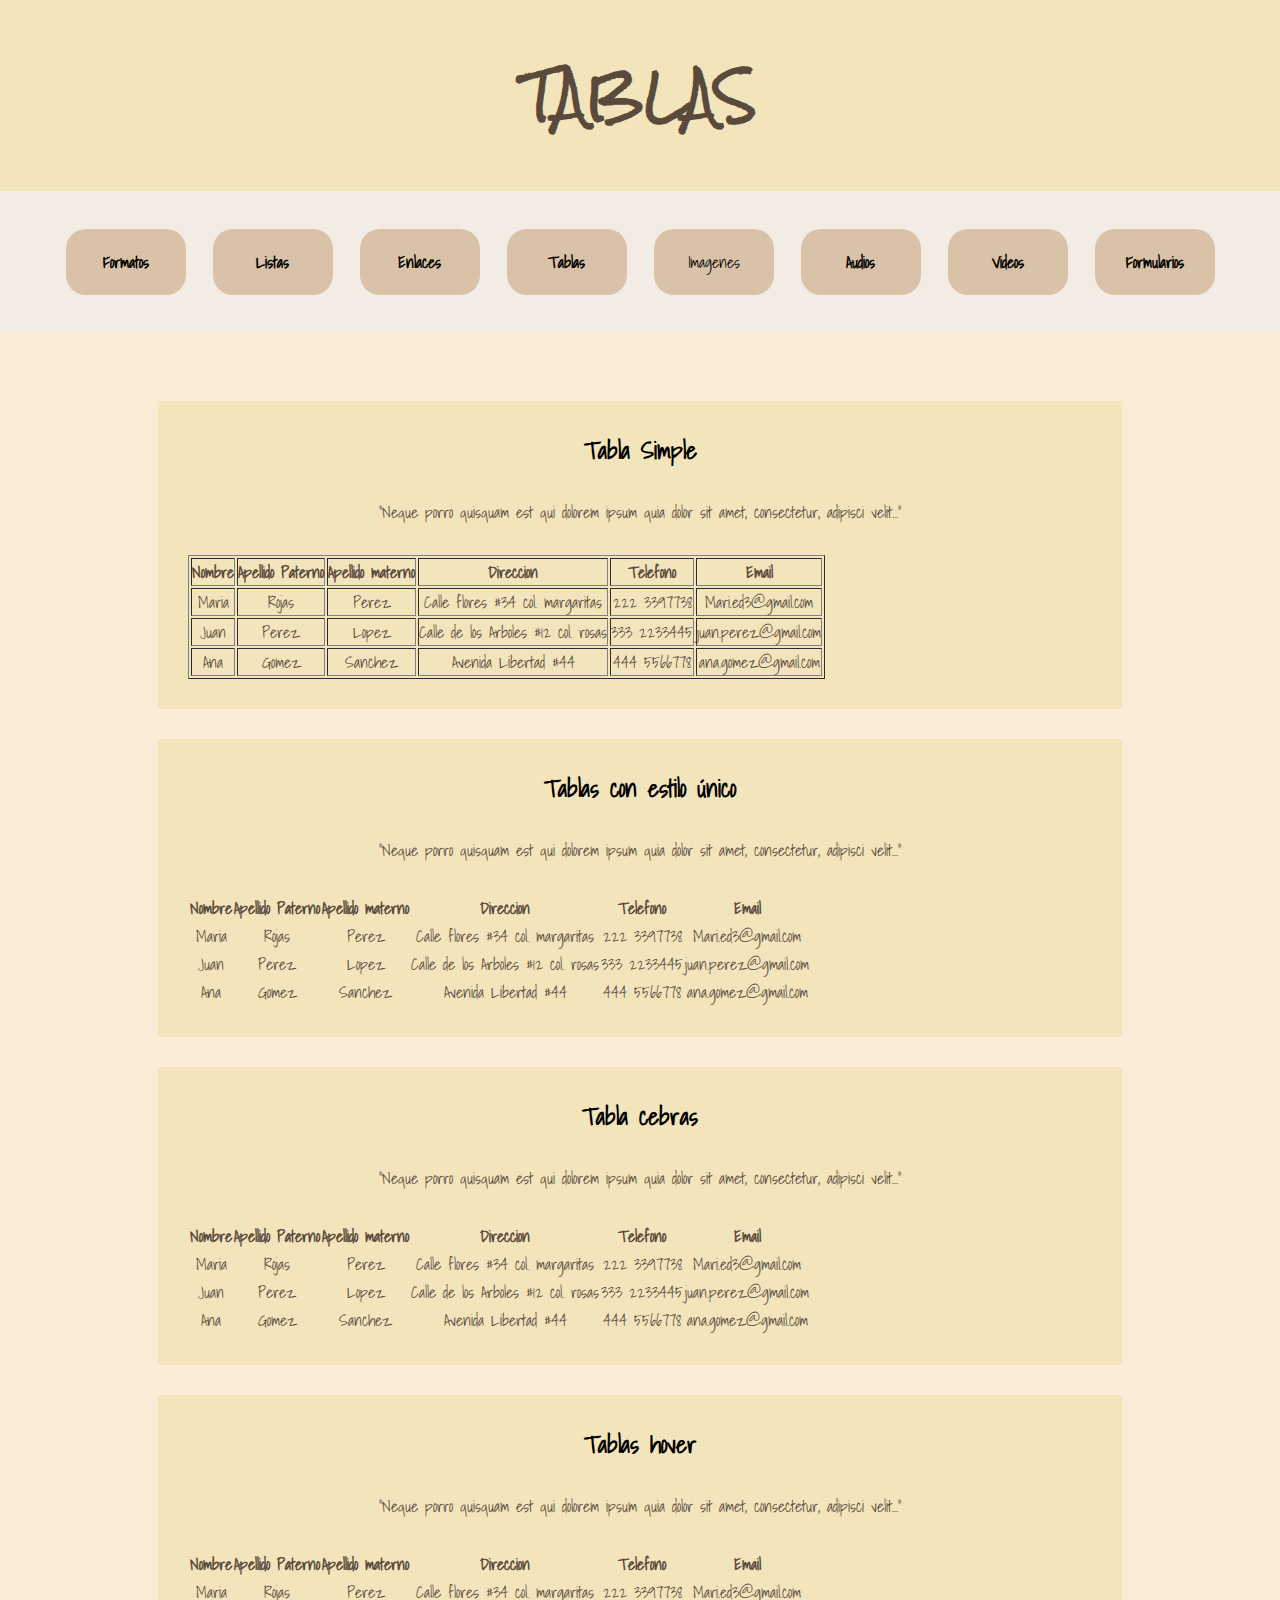
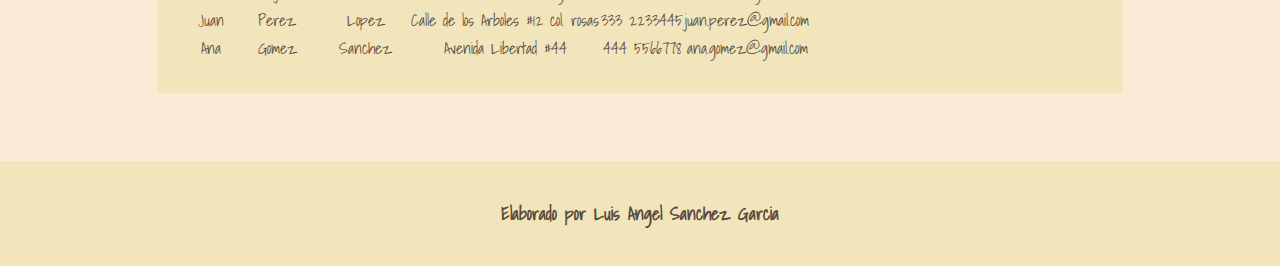
<file: html2/angel_tablas.html>
<!doctype html>
<html lang="en">
    <head>
        <meta charset="utf-8"/>
        <title>TABLAS EN HTML</title>
        <link rel="stylesheet" href="../css/angelstyle_.css" type="text/css"/>
    </head>
    <body>
        <header>
            <h1>TABLAS</h1>
        </header>
        <nav>
            <ul>
                <li><a href="angel_formatostexto.html">Formatos</a></li>
                <li><a href="angel_listas.html">Listas</a></li>
                <li><a href="angel_enlaces.html">Enlaces</a></li>
                <li><a href="angel_tablas.html">Tablas</a></li>
                <li><a href="angel_imagenes.html"></a>Imagenes</li>
                <li><a href="angel_audios.html">Audios</a></li>
                <li><a href="angel_videos.html">Videos</a></li>
                <li><a href="angel_formularios.html">Formularios</a></li>
            </ul>
        </nav>
        <main>
            <section>
                <h2>Tabla Simple</h2>
                <p>"Neque porro quisquam est qui dolorem ipsum quia dolor sit amet, consectetur, adipisci velit..."</p>
                <table border=1>
                    <thead>
                        <tr>
                            <th>Nombre</th>
                            <th>Apellido Paterno</th>
                            <th>Apellido materno</th>
                            <th>Direccion</th>
                            <th>Telefono</th>
                            <th>Email</th>
                        </tr>
                    </thead>
                    <tbody>
                        <tr>
                            <td>Maria</td>
                            <td>Rojas</td>
                            <td>Perez</td>
                            <td>Calle flores #34 col. margaritas</td>
                            <td>222 3397738</td>
                            <td>Mari.ed3@gmail.com</td>
                        </tr>
                        <tr>
                            <td>Juan</td>
                            <td>Perez</td>
                            <td>Lopez</td>
                            <td>Calle de los Arboles #12 col. rosas</td>
                            <td>333 2233445</td>
                            <td>juan.perez@gmail.com</td>
                        </tr>
                        <tr>
                            <td>Ana</td>
                            <td>Gomez</td>
                            <td>Sanchez</td>
                            <td>Avenida Libertad #44</td>
                            <td>444 5566778</td>
                            <td>ana.gomez@gmail.com</td>
                        </tr>
                    </tbody>
                </table>
            </section>
            <section>
                <h2>Tablas con estilo único</h2>
                <p>"Neque porro quisquam est qui dolorem ipsum quia dolor sit amet, consectetur, adipisci velit..."</p>
                <table id="Tabla_1">
                    <thead>
                        <tr>
                            <th>Nombre</th>
                            <th>Apellido Paterno</th>
                            <th>Apellido materno</th>
                            <th>Direccion</th>
                            <th>Telefono</th>
                            <th>Email</th>
                        </tr>
                    </thead>
                    <tbody>
                        <tr>
                            <td>Maria</td>
                            <td>Rojas</td>
                            <td>Perez</td>
                            <td>Calle flores #34 col. margaritas</td>
                            <td>222 3397738</td>
                            <td>Mari.ed3@gmail.com</td>
                        </tr>
                        <tr>
                            <td>Juan</td>
                            <td>Perez</td>
                            <td>Lopez</td>
                            <td>Calle de los Arboles #12 col. rosas</td>
                            <td>333 2233445</td>
                            <td>juan.perez@gmail.com</td>
                        </tr>
                        <tr>
                            <td>Ana</td>
                            <td>Gomez</td>
                            <td>Sanchez</td>
                            <td>Avenida Libertad #44</td>
                            <td>444 5566778</td>
                            <td>ana.gomez@gmail.com</td>
                        </tr>
                    </tbody>
                </table>
            </section>
            <section>
                <h2>Tabla cebras</h2>
                <p>"Neque porro quisquam est qui dolorem ipsum quia dolor sit amet, consectetur, adipisci velit..."</p>
                <table id="Tabla_2">
                    <thead>
                        <tr>
                            <th>Nombre</th>
                            <th>Apellido Paterno</th>
                            <th>Apellido materno</th>
                            <th>Direccion</th>
                            <th>Telefono</th>
                            <th>Email</th>
                        </tr>
                    </thead>
                    <tbody>
                        <tr>
                            <td>Maria</td>
                            <td>Rojas</td>
                            <td>Perez</td>
                            <td>Calle flores #34 col. margaritas</td>
                            <td>222 3397738</td>
                            <td>Mari.ed3@gmail.com</td>
                        </tr>
                        <tr>
                            <td>Juan</td>
                            <td>Perez</td>
                            <td>Lopez</td>
                            <td>Calle de los Arboles #12 col. rosas</td>
                            <td>333 2233445</td>
                            <td>juan.perez@gmail.com</td>
                        </tr>
                        <tr>
                            <td>Ana</td>
                            <td>Gomez</td>
                            <td>Sanchez</td>
                            <td>Avenida Libertad #44</td>
                            <td>444 5566778</td>
                            <td>ana.gomez@gmail.com</td>
                        </tr>
                    </tbody>
                    <tfoot></tfoot>
                </table>
            </section>
            <section>
                <h2>Tablas hover</h2>
                <p>"Neque porro quisquam est qui dolorem ipsum quia dolor sit amet, consectetur, adipisci velit..."</p>
                <table id="Tabla_3">
                    <thead>
                        <tr>
                            <th>Nombre</th>
                            <th>Apellido Paterno</th>
                            <th>Apellido materno</th>
                            <th>Direccion</th>
                            <th>Telefono</th>
                            <th>Email</th>
                        </tr>
                    </thead>
                    <tbody>
                        <tr>
                            <td>Maria</td>
                            <td>Rojas</td>
                            <td>Perez</td>
                            <td>Calle flores #34 col. margaritas</td>
                            <td>222 3397738</td>
                            <td>Mari.ed3@gmail.com</td>
                        </tr>
                        <tr>
                            <td>Juan</td>
                            <td>Perez</td>
                            <td>Lopez</td>
                            <td>Calle de los Arboles #12 col. rosas</td>
                            <td>333 2233445</td>
                            <td>juan.perez@gmail.com</td>
                        </tr>
                        <tr>
                            <td>Ana</td>
                            <td>Gomez</td>
                            <td>Sanchez</td>
                            <td>Avenida Libertad #44</td>
                            <td>444 5566778</td>
                            <td>ana.gomez@gmail.com</td>
                        </tr>
                    </tbody>
                </table>
            </section>
        </main>
        <footer>
            <h6>Elaborado por Luis Angel Sanchez Garcia</h6>
        </footer>
    </body>
</html>
</file>
<file: css/angelstyle_.css>
@import url('https://fonts.googleapis.com/css2?family=Rock+Salt&family=Shadows+Into+Light&display=swap');
* {
    padding: 0;
    margin: 0;
    box-sizing: border-box;
}
header, nav, footer, main {
    width: 100%;
    background-color: #F2E4BB;
    color: #594A3C; 
    padding: 38px;
    margin-left: auto;
    margin-right: auto;
    text-align: center;
    font-family: "Shadows Into Light", cursive;
    font-size: 16px;
}
nav {
    height: auto;
    background-color: #F2ECE4;  
}
nav ul {
    text-align: center;
}
nav ul li {
    width: 100px;
    min-width: 120px;
    list-style-type: none;
    display: inline-block;
    margin-left: 10px;
    margin-right: 10px;
    padding: 20px;
    background-color: #D9C2A7; 
    color: black; 
    border-radius: 20px;
    text-align: center
}
nav ul li a:link,nav ul li a:visited{
    color: black; 
    text-decoration: none;
    font-weight: bold;
}
nav ul li a:hover{
    color: #594A3C; 
}
nav ul li:hover{
    background-color: #F2ECE4; 
    width: 95px;
    font-size: 18px;
}
main{
   height: auto;
    background-color:antiquewhite;
}
section{
    width: 80%;
    height: auto;
    background-color: #F2E4BB; 
    padding: 30px;
    margin-top: 30px;
    margin-bottom: 30px;
    margin-left: auto;
    margin-right: auto;
    overflow-x: auto;
}
section p{
   
}
h2,p{
    margin-bottom: 30px;
}
h2{
    color: black;
}
#tabla_1{
    width:80%;
    margin-left: auto;
    margin-right: auto;
}
#tabla_1 th, #tabla_1 td #tabla_2 th, #tabla_2 td, #tabla_3 th, #tabla_3 td{
    padding-left: 10px;
    padding-right: 10px;
    padding-top: 5px;
    padding-bottom: 5px;
}
#tabla_1 th, #tabla_2 th, #tabla_3 th{
    background-color: antiquewhite;
}
#tabla_1 td{
    background-color: beige;
    color: antiquewhite
}
#tabla_2{
    width: 100%;
    /*border-style: solid;
    border-color: yellow;
    border: 5px;*/
    border: 5px solid yellow;
    border-spacing: 18px;
    border-collapse: collapse;
}
#tabla_2 tbody tr:nth-child(even){
    background-color: aqua
}
tabla_2 tbody tr:nth-child(odd){
    background-color: bisque
}
#tabla_3{
    width: 80%;
    margin-left: auto;
    margin-right: auto;
    background-color: burlywood;
    border-collapse: collapse;
}
#tabla_3 th{
    height: 60px;
}
#tabla_3 td{
    height: 50px;
    padding-left: 10px;
}
#tabla_3 th, #tabla_3 td{
    border: 2px solid burlywood;
}
#tabla_3 tr:hover{
    background-color: blanchedalmond;
    color: burlywood;
}
header h1{
     font-family: "Rock Salt", cursive;
}
h1, h6{
    text-align: center;
    font-size: 48px;
}
h6{
    font-size: 18px;
}
img{
    width: 40%;
}
imagenes_box{
    width: 50%;
    margin-left: auto;
    margin-right: auto;
    display: block;
}
.imagen_flotante_izq{
    width: 20%;
    float: left;
    margin-left: 20px;
}
.imagen_flotante_der{
    width: 20%;
    float: right;
    margin-left: 20%;
}
.fondo{
    background-image: url(../imagenes/FONDOOOO.jpg);
    background-size: cover;
}
.imagen_enlace{
    width: 30px;
    height: auto;
    display: block;
    margin-right: 50px;
    margin-left: auto;
}
.icono{
    width: 40px;
    height: auto;
    margin-right: 0px;
    margin-left: auto;
}
#img-border-redondo{
    border-radius: 50%;
}
.section-filtros{
    color: #FBFFE4;
    text-align: center;
}
.section-filtros img{
    width: 25%;
    display: inline-block;
    margin-left: 10px;
    margin-right: 10px;
}
form{
    width: 600px;
    height: auto;
    padding: 50px;
    background-color: #D9C2A7;
    border-radius: 30px;
    margin-right: auto;
    margin-left: auto;
}
label{
    color: black;
    font-weight: bold;
    margin-bottom: 30px; 
}
input[type=text],input[type=password],select{
   width: 100%; 
    margin-bottom: 30px;
    padding: 10px;
    background-color: aliceblue;
    color: #D9C2A7;
    border: 3px solid brown;
}
input[type=sumbit]{
    width: 20px;
    min-width: 100px;
    margin-left: auto;
    margin-right: auto;
    display: block;
    padding: 10px;
    background-color: aliceblue;
    color: black;
    border: 3px solid black;
    border-radius: 10px;
}
input[type=text]:focus,input[type=password]:focus,select:focus{
    color:brown;
    background-color: yellow;
    border: 3px solid white;
}
</file>
